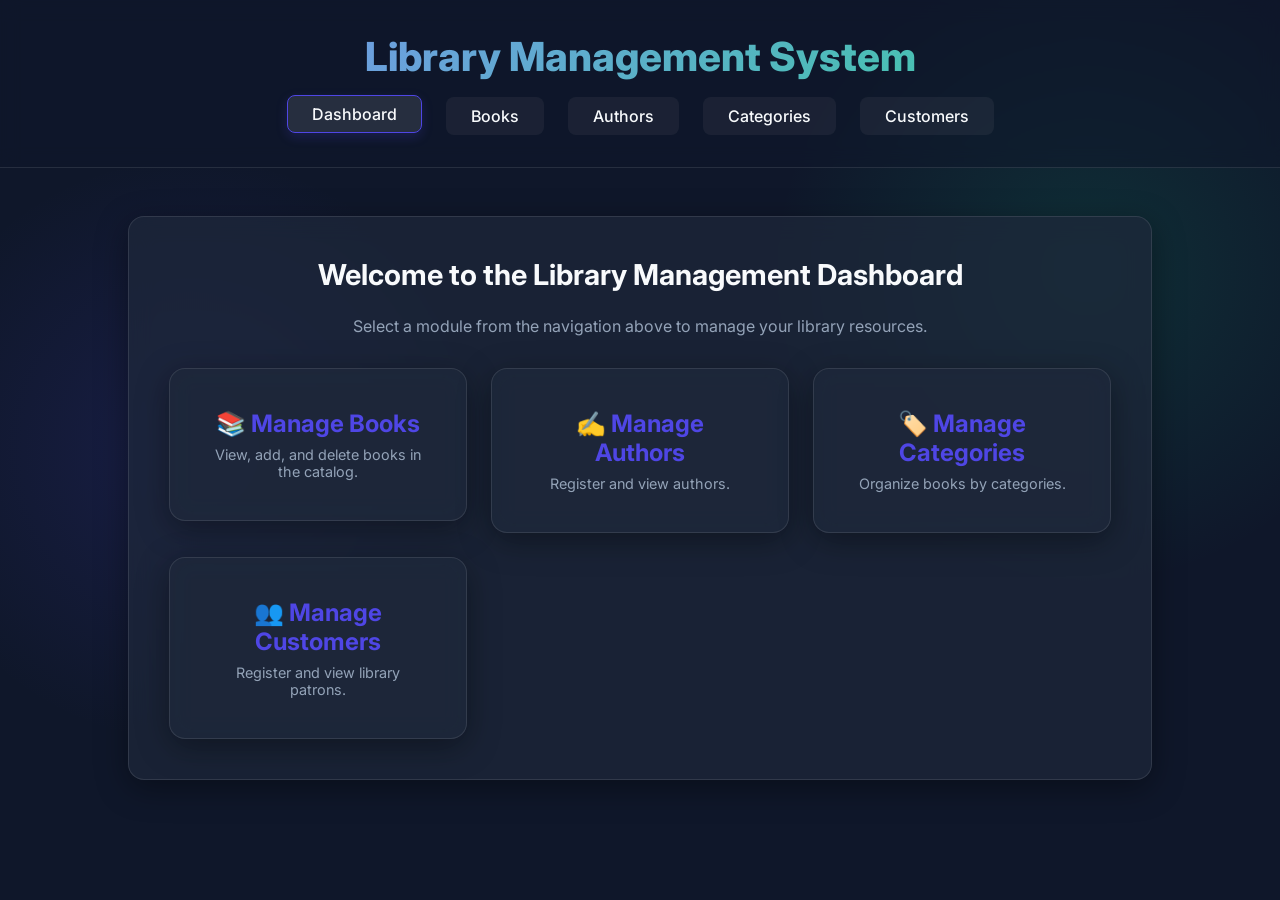
<file: Frontend/index.html>
<!DOCTYPE html>
<html lang="en">
<head>
    <meta charset="UTF-8">
    <meta name="viewport" content="width=device-width, initial-scale=1.0">
    <title>Library Management System - Dashboard</title>
    <link rel="stylesheet" href="styles.css">
    <link href="https://fonts.googleapis.com/css2?family=Inter:wght@400;500;600;800&display=swap" rel="stylesheet">
</head>
<body>
    <header>
        <h1>Library Management System</h1>
        <nav>
            <a href="index.html" class="active">Dashboard</a>
            <a href="books.html">Books</a>
            <a href="authors.html">Authors</a>
            <a href="categories.html">Categories</a>
            <a href="customers.html">Customers</a>
        </nav>
    </header>

    <main>
        <div class="glass-panel text-center">
            <h2>Welcome to the Library Management Dashboard</h2>
            <p style="color: var(--text-muted); margin-bottom: 2rem;">Select a module from the navigation above to manage your library resources.</p>
            
            <div class="grid-2">
                <a href="books.html" style="text-decoration: none;">
                    <div class="glass-panel" style="margin-bottom: 0; text-align: center; transition: transform 0.3s ease;">
                        <h3 style="color: var(--primary-color); font-size: 1.5rem; margin-bottom: 0.5rem;">📚 Manage Books</h3>
                        <p style="color: var(--text-muted); font-size: 0.9rem;">View, add, and delete books in the catalog.</p>
                    </div>
                </a>
                
                <a href="authors.html" style="text-decoration: none;">
                    <div class="glass-panel" style="margin-bottom: 0; text-align: center; transition: transform 0.3s ease;">
                        <h3 style="color: var(--primary-color); font-size: 1.5rem; margin-bottom: 0.5rem;">✍️ Manage Authors</h3>
                        <p style="color: var(--text-muted); font-size: 0.9rem;">Register and view authors.</p>
                    </div>
                </a>

                <a href="categories.html" style="text-decoration: none;">
                    <div class="glass-panel" style="margin-bottom: 0; text-align: center; transition: transform 0.3s ease;">
                        <h3 style="color: var(--primary-color); font-size: 1.5rem; margin-bottom: 0.5rem;">🏷️ Manage Categories</h3>
                        <p style="color: var(--text-muted); font-size: 0.9rem;">Organize books by categories.</p>
                    </div>
                </a>

                <a href="customers.html" style="text-decoration: none;">
                    <div class="glass-panel" style="margin-bottom: 0; text-align: center; transition: transform 0.3s ease;">
                        <h3 style="color: var(--primary-color); font-size: 1.5rem; margin-bottom: 0.5rem;">👥 Manage Customers</h3>
                        <p style="color: var(--text-muted); font-size: 0.9rem;">Register and view library patrons.</p>
                    </div>
                </a>
            </div>
        </div>
    </main>

    <style>
        .grid-2 a > div:hover {
            transform: scale(1.05);
            border-color: var(--primary-color);
        }
        .text-center {
            text-align: center;
        }
        .text-center h2 {
            justify-content: center;
        }
        .text-center h2::before {
            display: none;
        }
    </style>
</body>
</html>
</file>
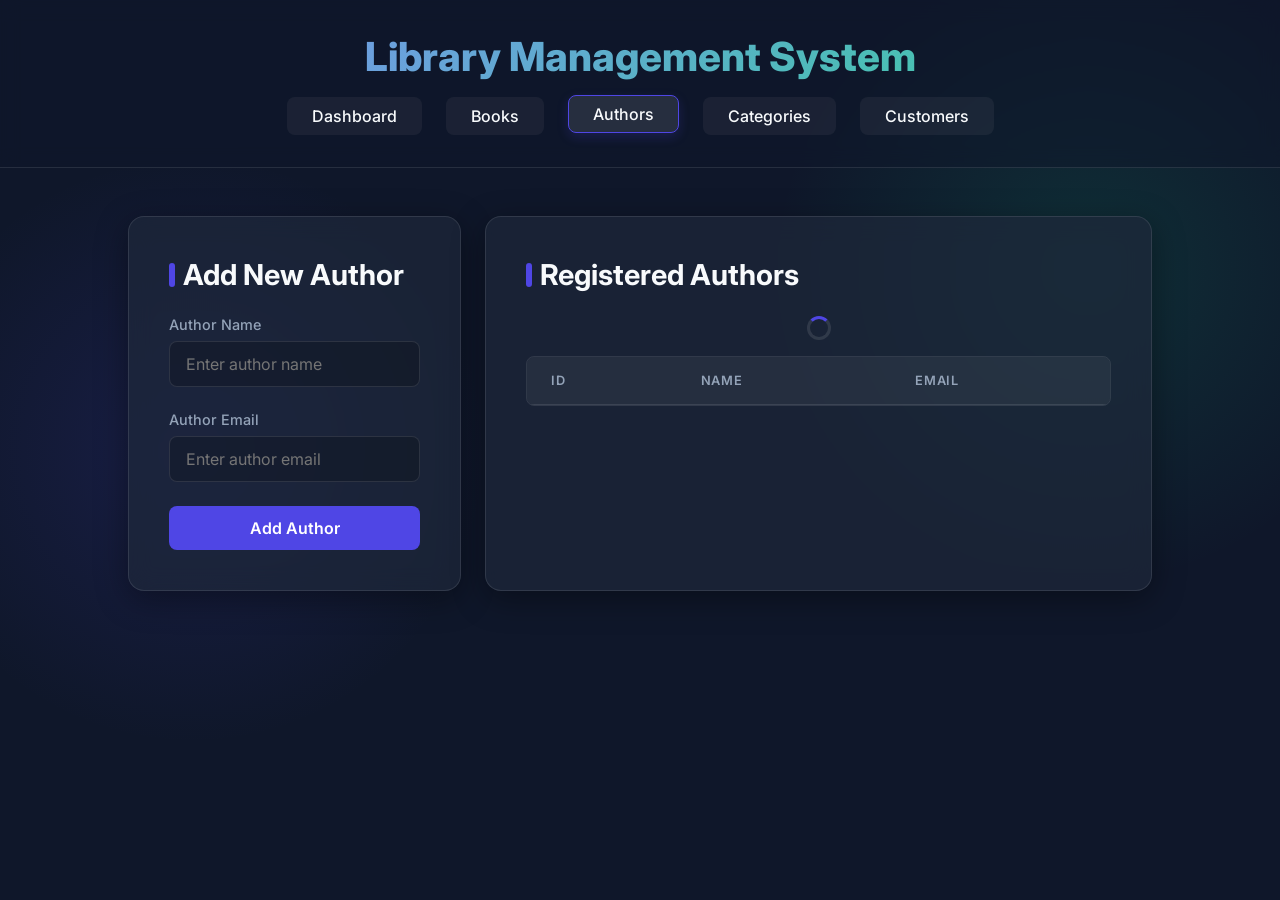
<file: Frontend/authors.html>
<!DOCTYPE html>
<html lang="en">
<head>
    <meta charset="UTF-8">
    <meta name="viewport" content="width=device-width, initial-scale=1.0">
    <title>Manage Authors - Library</title>
    <link rel="stylesheet" href="styles.css">
    <link href="https://fonts.googleapis.com/css2?family=Inter:wght@400;500;600;800&display=swap" rel="stylesheet">
</head>
<body>
    <header>
        <h1>Library Management System</h1>
        <nav>
            <a href="index.html">Dashboard</a>
            <a href="books.html">Books</a>
            <a href="authors.html" class="active">Authors</a>
            <a href="categories.html">Categories</a>
            <a href="customers.html">Customers</a>
        </nav>
    </header>

    <main>
        <div class="grid-2" style="grid-template-columns: 1fr 2fr;">
            <!-- Add Author Form -->
            <div class="glass-panel">
                <h2>Add New Author</h2>
                <form id="addAuthorForm">
                    <div class="form-group">
                        <label for="name">Author Name</label>
                        <input type="text" id="name" required placeholder="Enter author name">
                    </div>
                    <div class="form-group">
                        <label for="email">Author Email</label>
                        <input type="email" id="email" placeholder="Enter author email">
                    </div>
                    <button type="submit" class="btn btn-primary" style="width: 100%;">Add Author</button>
                </form>
            </div>

            <!-- List Authors -->
            <div class="glass-panel">
                <h2>Registered Authors</h2>
                <div class="loader" id="loader"></div>
                <div class="table-container">
                    <table>
                        <thead>
                            <tr>
                                <th>ID</th>
                                <th>Name</th>
                                <th>Email</th>
                            </tr>
                        </thead>
                        <tbody id="authorsTableBody">
                            <!-- Populated by JS -->
                        </tbody>
                    </table>
                </div>
            </div>
        </div>
    </main>

    <script src="app.js"></script>
</body>
</html>
</file>
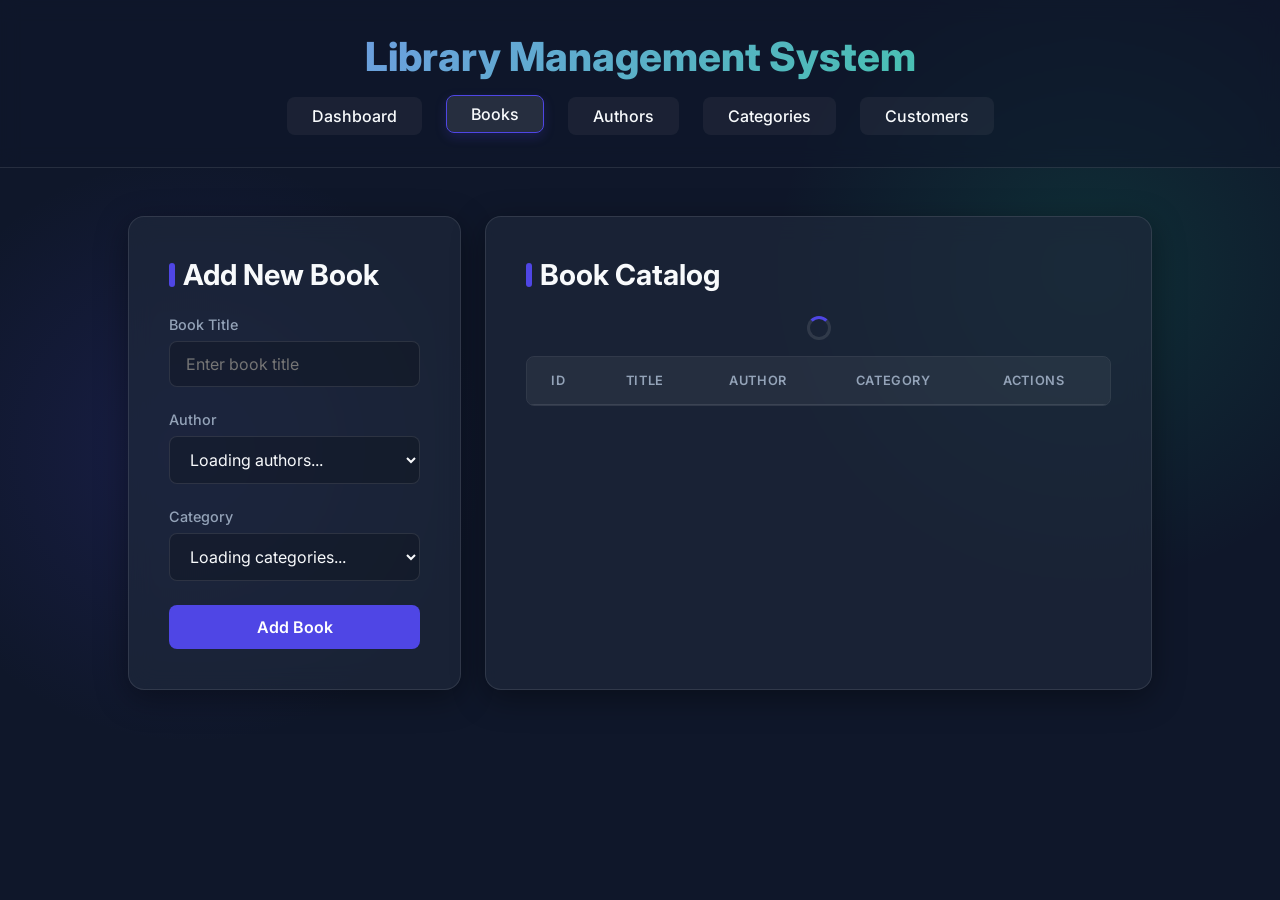
<file: Frontend/books.html>
<!DOCTYPE html>
<html lang="en">
<head>
    <meta charset="UTF-8">
    <meta name="viewport" content="width=device-width, initial-scale=1.0">
    <title>Manage Books - Library</title>
    <link rel="stylesheet" href="styles.css">
    <link href="https://fonts.googleapis.com/css2?family=Inter:wght@400;500;600;800&display=swap" rel="stylesheet">
</head>
<body>
    <header>
        <h1>Library Management System</h1>
        <nav>
            <a href="index.html">Dashboard</a>
            <a href="books.html" class="active">Books</a>
            <a href="authors.html">Authors</a>
            <a href="categories.html">Categories</a>
            <a href="customers.html">Customers</a>
        </nav>
    </header>

    <main>
        <div class="grid-2" style="grid-template-columns: 1fr 2fr;">
            <!-- Add Book Form -->
            <div class="glass-panel">
                <h2>Add New Book</h2>
                <form id="addBookForm">
                    <div class="form-group">
                        <label for="title">Book Title</label>
                        <input type="text" id="title" required placeholder="Enter book title">
                    </div>
                    <div class="form-group">
                        <label for="author_id">Author</label>
                        <select id="author_id" required>
                            <option value="" disabled selected>Loading authors...</option>
                        </select>
                    </div>
                    <div class="form-group">
                        <label for="category_id">Category</label>
                        <select id="category_id" required>
                            <option value="" disabled selected>Loading categories...</option>
                        </select>
                    </div>
                    <button type="submit" class="btn btn-primary" style="width: 100%;">Add Book</button>
                </form>
            </div>

            <!-- List Books -->
            <div class="glass-panel">
                <h2>Book Catalog</h2>
                <div class="loader" id="loader"></div>
                <div class="table-container">
                    <table>
                        <thead>
                            <tr>
                                <th>ID</th>
                                <th>Title</th>
                                <th>Author</th>
                                <th>Category</th>
                                <th>Actions</th>
                            </tr>
                        </thead>
                        <tbody id="booksTableBody">
                            <!-- Populated by JS -->
                        </tbody>
                    </table>
                </div>
            </div>
        </div>
    </main>

    <script src="app.js"></script>
</body>
</html>
</file>
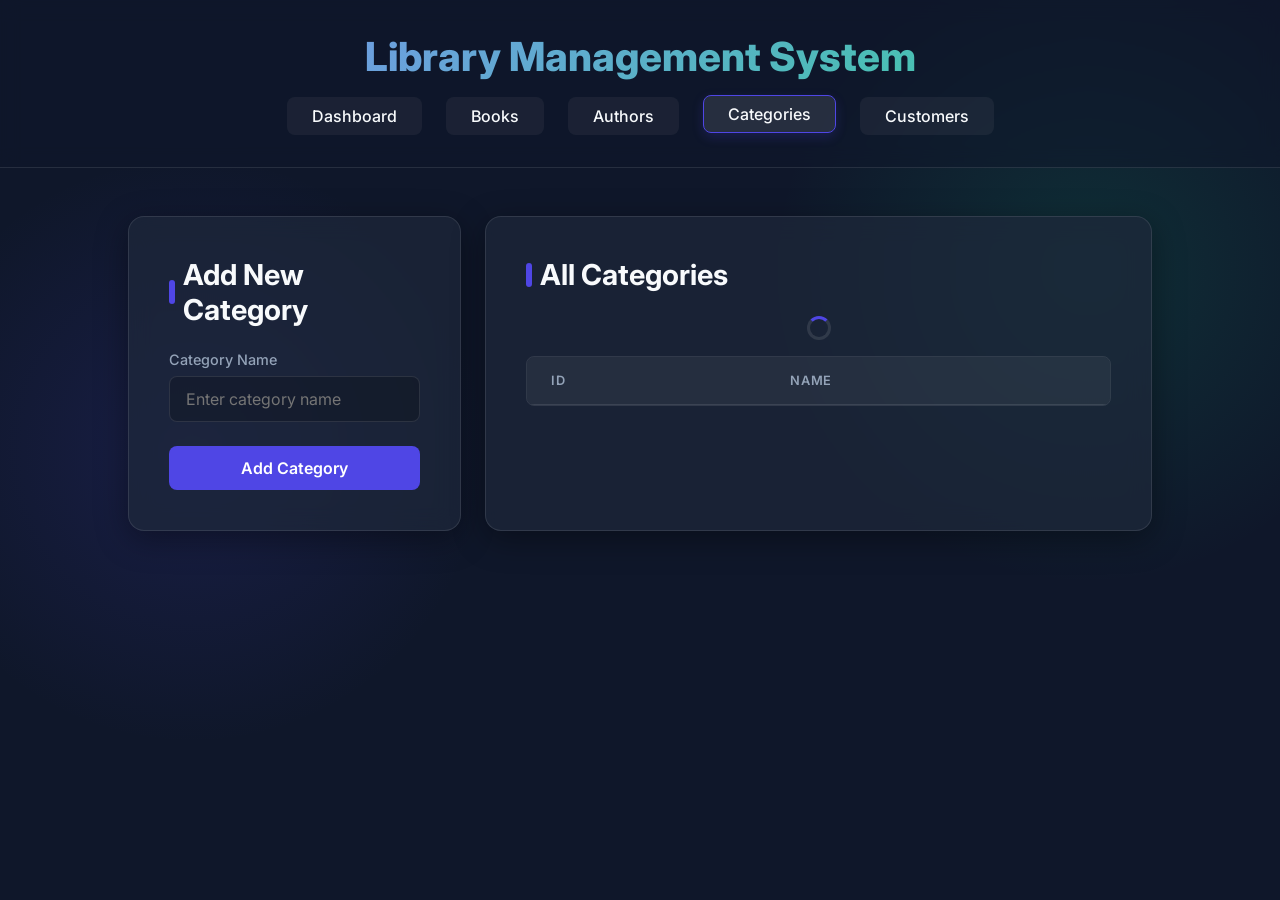
<file: Frontend/categories.html>
<!DOCTYPE html>
<html lang="en">
<head>
    <meta charset="UTF-8">
    <meta name="viewport" content="width=device-width, initial-scale=1.0">
    <title>Manage Categories - Library</title>
    <link rel="stylesheet" href="styles.css">
    <link href="https://fonts.googleapis.com/css2?family=Inter:wght@400;500;600;800&display=swap" rel="stylesheet">
</head>
<body>
    <header>
        <h1>Library Management System</h1>
        <nav>
            <a href="index.html">Dashboard</a>
            <a href="books.html">Books</a>
            <a href="authors.html">Authors</a>
            <a href="categories.html" class="active">Categories</a>
            <a href="customers.html">Customers</a>
        </nav>
    </header>

    <main>
        <div class="grid-2" style="grid-template-columns: 1fr 2fr;">
            <!-- Add Category Form -->
            <div class="glass-panel">
                <h2>Add New Category</h2>
                <form id="addCategoryForm">
                    <div class="form-group">
                        <label for="name">Category Name</label>
                        <input type="text" id="name" required placeholder="Enter category name">
                    </div>
                    <button type="submit" class="btn btn-primary" style="width: 100%;">Add Category</button>
                </form>
            </div>

            <!-- List Categories -->
            <div class="glass-panel">
                <h2>All Categories</h2>
                <div class="loader" id="loader"></div>
                <div class="table-container">
                    <table>
                        <thead>
                            <tr>
                                <th>ID</th>
                                <th>Name</th>
                            </tr>
                        </thead>
                        <tbody id="categoriesTableBody">
                            <!-- Populated by JS -->
                        </tbody>
                    </table>
                </div>
            </div>
        </div>
    </main>

    <script src="app.js"></script>
</body>
</html>
</file>
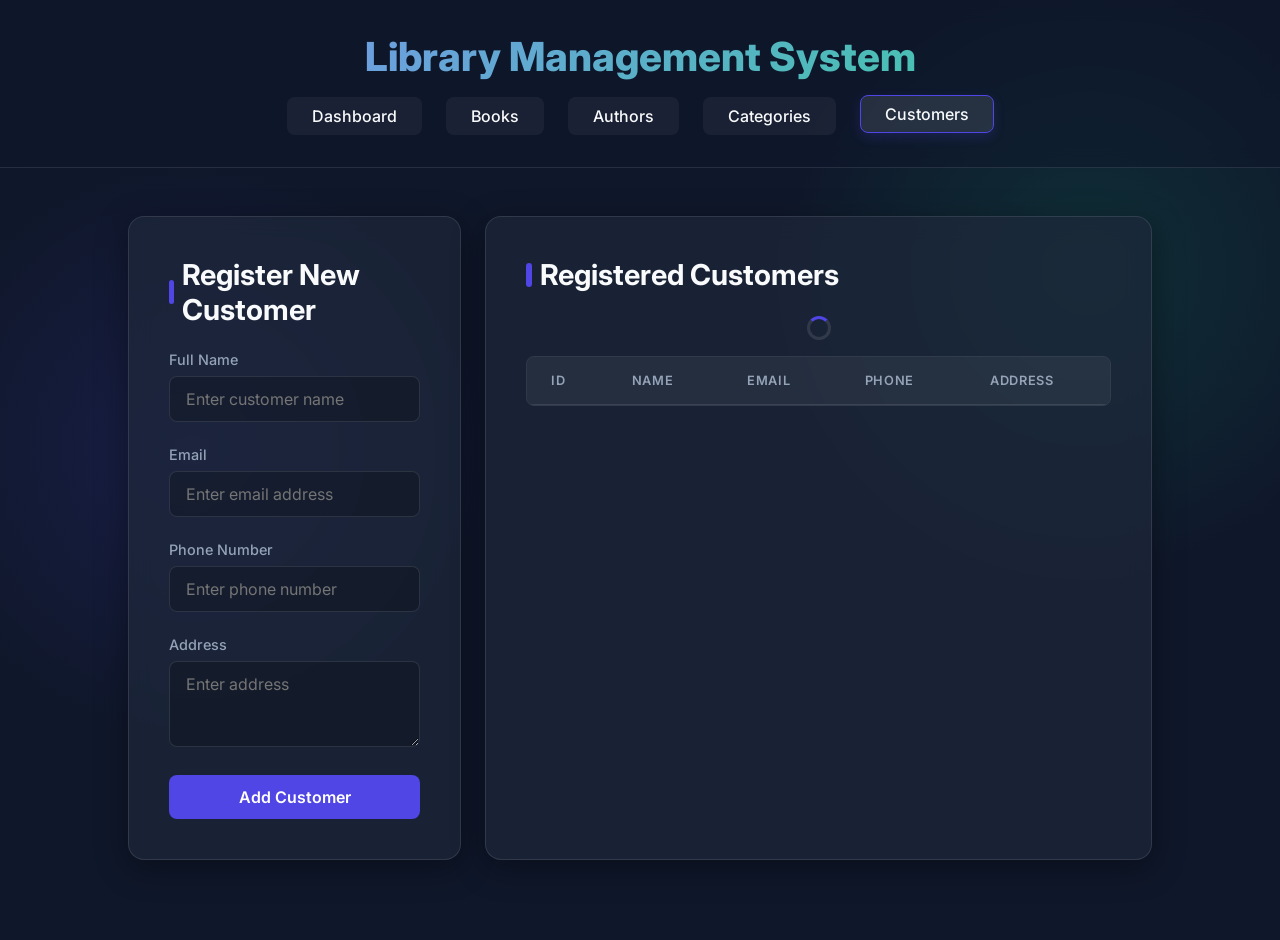
<file: Frontend/customers.html>
<!DOCTYPE html>
<html lang="en">
<head>
    <meta charset="UTF-8">
    <meta name="viewport" content="width=device-width, initial-scale=1.0">
    <title>Manage Customers - Library</title>
    <link rel="stylesheet" href="styles.css">
    <link href="https://fonts.googleapis.com/css2?family=Inter:wght@400;500;600;800&display=swap" rel="stylesheet">
</head>
<body>
    <header>
        <h1>Library Management System</h1>
        <nav>
            <a href="index.html">Dashboard</a>
            <a href="books.html">Books</a>
            <a href="authors.html">Authors</a>
            <a href="categories.html">Categories</a>
            <a href="customers.html" class="active">Customers</a>
        </nav>
    </header>

    <main>
        <div class="grid-2" style="grid-template-columns: 1fr 2fr;">
            <!-- Add Customer Form -->
            <div class="glass-panel">
                <h2>Register New Customer</h2>
                <form id="addCustomerForm">
                    <div class="form-group">
                        <label for="name">Full Name</label>
                        <input type="text" id="name" required placeholder="Enter customer name">
                    </div>
                    <div class="form-group">
                        <label for="email">Email</label>
                        <input type="email" id="email" required placeholder="Enter email address">
                    </div>
                    <div class="form-group">
                        <label for="phone">Phone Number</label>
                        <input type="text" id="phone" required placeholder="Enter phone number">
                    </div>
                    <div class="form-group">
                        <label for="address">Address</label>
                        <textarea id="address" rows="3" required placeholder="Enter address"></textarea>
                    </div>
                    <button type="submit" class="btn btn-primary" style="width: 100%;">Add Customer</button>
                </form>
            </div>

            <!-- List Customers -->
            <div class="glass-panel">
                <h2>Registered Customers</h2>
                <div class="loader" id="loader"></div>
                <div class="table-container">
                    <table>
                        <thead>
                            <tr>
                                <th>ID</th>
                                <th>Name</th>
                                <th>Email</th>
                                <th>Phone</th>
                                <th>Address</th>
                            </tr>
                        </thead>
                        <tbody id="customersTableBody">
                            <!-- Populated by JS -->
                        </tbody>
                    </table>
                </div>
            </div>
        </div>
    </main>

    <script src="app.js"></script>
</body>
</html>
</file>
<file: Frontend/styles.css>
:root {
  --primary-color: #4f46e5;
  --primary-hover: #4338ca;
  --secondary-color: #10b981;
  --secondary-hover: #059669;
  --danger-color: #ef4444;
  --danger-hover: #dc2626;
  --background-dark: #0f172a;
  --card-bg: rgba(30, 41, 59, 0.7);
  --text-main: #f8fafc;
  --text-muted: #94a3b8;
  --border-color: rgba(255, 255, 255, 0.1);
  --glass-shadow: 0 8px 32px 0 rgba(0, 0, 0, 0.37);
  --radius-lg: 16px;
  --radius-md: 8px;
}

* {
  box-sizing: border-box;
  margin: 0;
  padding: 0;
  font-family: 'Inter', -apple-system, BlinkMacSystemFont, "Segoe UI", Roboto, Helvetica, Arial, sans-serif;
}

body {
  background-color: var(--background-dark);
  color: var(--text-main);
  min-height: 100vh;
  display: flex;
  flex-direction: column;
  background-image: radial-gradient(circle at 15% 50%, rgba(79, 70, 229, 0.15), transparent 25%),
                    radial-gradient(circle at 85% 30%, rgba(16, 185, 129, 0.15), transparent 25%);
  background-attachment: fixed;
}

header {
  padding: 2rem;
  text-align: center;
  border-bottom: 1px solid var(--border-color);
  background: rgba(15, 23, 42, 0.5);
  backdrop-filter: blur(10px);
  -webkit-backdrop-filter: blur(10px);
  position: sticky;
  top: 0;
  z-index: 100;
}

header h1 {
  font-size: 2.5rem;
  font-weight: 800;
  background: linear-gradient(135deg, #818cf8, #34d399);
  -webkit-background-clip: text;
  -webkit-text-fill-color: transparent;
  margin-bottom: 1rem;
}

nav {
  display: flex;
  justify-content: center;
  gap: 1.5rem;
  flex-wrap: wrap;
}

nav a {
  color: var(--text-main);
  text-decoration: none;
  font-weight: 500;
  padding: 0.5rem 1.5rem;
  border-radius: var(--radius-md);
  transition: all 0.3s ease;
  background: rgba(255, 255, 255, 0.05);
  border: 1px solid transparent;
}

nav a:hover, nav a.active {
  background: rgba(255, 255, 255, 0.1);
  border-color: var(--primary-color);
  transform: translateY(-2px);
  box-shadow: 0 4px 12px rgba(79, 70, 229, 0.2);
}

main {
  flex: 1;
  padding: 3rem 10%;
  max-width: 1400px;
  margin: 0 auto;
  width: 100%;
}

.glass-panel {
  background: var(--card-bg);
  backdrop-filter: blur(12px);
  -webkit-backdrop-filter: blur(12px);
  border: 1px solid var(--border-color);
  border-radius: var(--radius-lg);
  padding: 2.5rem;
  box-shadow: var(--glass-shadow);
  margin-bottom: 2rem;
  animation: fadeIn 0.5s ease-out;
}

h2 {
  font-size: 1.8rem;
  margin-bottom: 1.5rem;
  color: var(--text-main);
  display: flex;
  align-items: center;
  gap: 0.5rem;
}

h2::before {
  content: '';
  display: inline-block;
  width: 6px;
  height: 24px;
  background: var(--primary-color);
  border-radius: 4px;
}

/* Forms */
.form-group {
  margin-bottom: 1.5rem;
}

label {
  display: block;
  margin-bottom: 0.5rem;
  font-weight: 500;
  color: var(--text-muted);
  font-size: 0.9rem;
}

input, select, textarea {
  width: 100%;
  padding: 0.75rem 1rem;
  border-radius: var(--radius-md);
  border: 1px solid var(--border-color);
  background: rgba(0, 0, 0, 0.2);
  color: var(--text-main);
  font-size: 1rem;
  transition: all 0.3s ease;
}

input:focus, select:focus, textarea:focus {
  outline: none;
  border-color: var(--primary-color);
  box-shadow: 0 0 0 3px rgba(79, 70, 229, 0.2);
}

option {
  background: var(--background-dark);
  color: var(--text-main);
}

/* Buttons */
.btn {
  display: inline-flex;
  align-items: center;
  justify-content: center;
  padding: 0.75rem 1.5rem;
  border: none;
  border-radius: var(--radius-md);
  font-size: 1rem;
  font-weight: 600;
  cursor: pointer;
  transition: all 0.3s ease;
  gap: 0.5rem;
}

.btn-primary {
  background: var(--primary-color);
  color: white;
}

.btn-primary:hover {
  background: var(--primary-hover);
  transform: translateY(-2px);
  box-shadow: 0 4px 12px rgba(79, 70, 229, 0.4);
}

.btn-danger {
  background: rgba(239, 68, 68, 0.1);
  color: var(--danger-color);
  border: 1px solid rgba(239, 68, 68, 0.2);
  padding: 0.5rem 1rem;
  font-size: 0.85rem;
}

.btn-danger:hover {
  background: var(--danger-color);
  color: white;
  transform: translateY(-2px);
}

/* Tables */
.table-container {
  overflow-x: auto;
  border-radius: var(--radius-md);
  border: 1px solid var(--border-color);
}

table {
  width: 100%;
  border-collapse: collapse;
  text-align: left;
}

th, td {
  padding: 1rem 1.5rem;
  border-bottom: 1px solid var(--border-color);
}

th {
  background: rgba(255, 255, 255, 0.05);
  font-weight: 600;
  color: var(--text-muted);
  text-transform: uppercase;
  font-size: 0.8rem;
  letter-spacing: 0.05em;
}

tr {
  transition: background 0.2s ease;
}

tr:hover {
  background: rgba(255, 255, 255, 0.02);
}

tr:last-child td {
  border-bottom: none;
}

/* Utilities */
.flex {
  display: flex;
}

.flex-col {
  flex-direction: column;
}

.gap-4 {
  gap: 1rem;
}

.grid-2 {
  display: grid;
  grid-template-columns: repeat(auto-fit, minmax(250px, 1fr));
  gap: 1.5rem;
}

/* Animations */
@keyframes fadeIn {
  from {
    opacity: 0;
    transform: translateY(10px);
  }
  to {
    opacity: 1;
    transform: translateY(0);
  }
}

/* Loading Spinner */
.loader {
  border: 3px solid rgba(255,255,255,0.1);
  border-top: 3px solid var(--primary-color);
  border-radius: 50%;
  width: 24px;
  height: 24px;
  animation: spin 1s linear infinite;
  display: none;
  margin: 1rem auto;
}

@keyframes spin {
  0% { transform: rotate(0deg); }
  100% { transform: rotate(360deg); }
}

.empty-state {
  text-align: center;
  padding: 3rem;
  color: var(--text-muted);
  font-style: italic;
}
</file>
